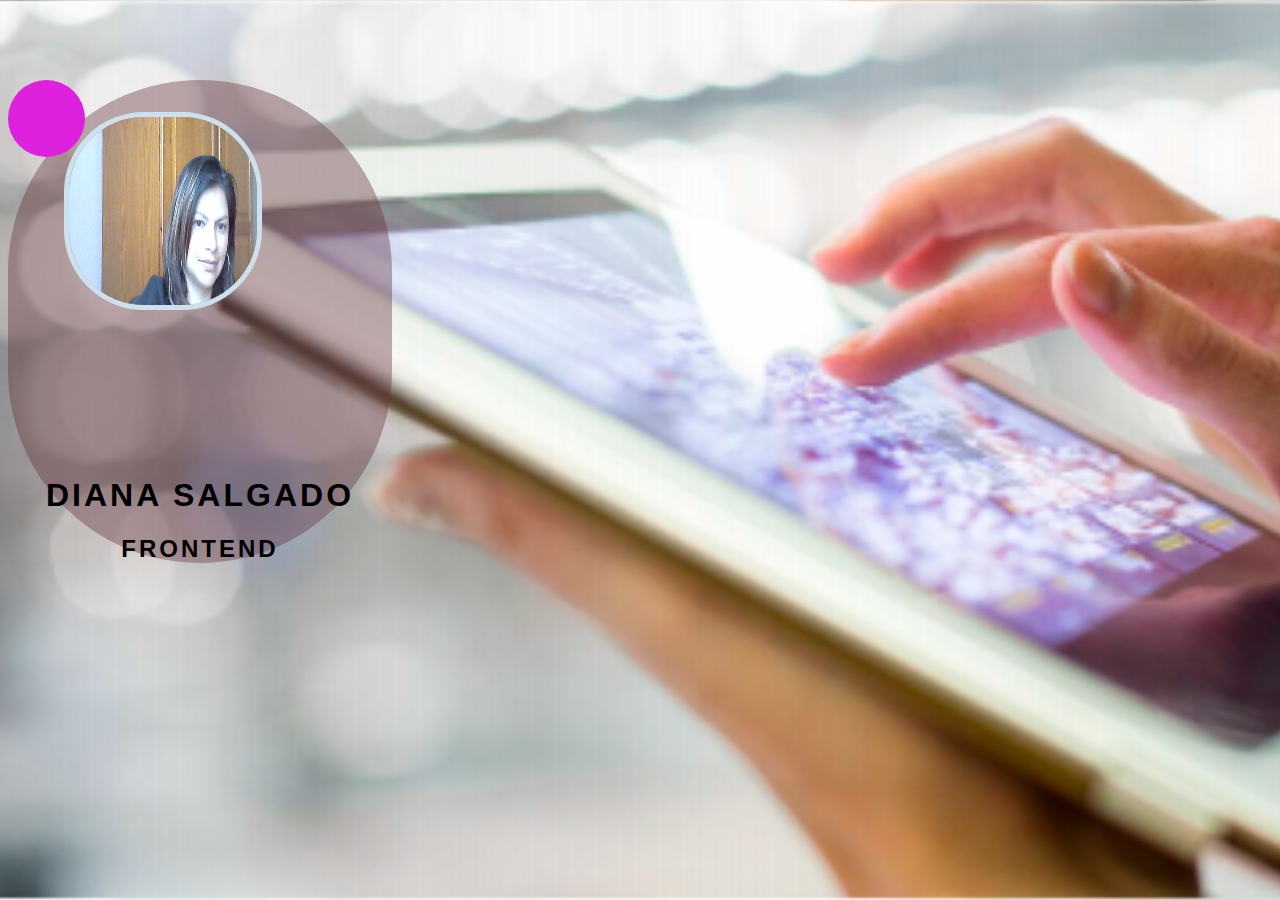
<file: index.html>
<!DOCTYPE html>
<html lang="en">
  <head>
    <meta charset="UTF-8" />
    <meta http-equiv="X-UA-Compatible" content="IE=edge" />
    <meta name="viewport" content="width=device-width, initial-scale=1.0" />
    <link rel="stylesheet" href="./main.css" />
    <title>RETO2</title>
  </head>
  <body class="body">
    <div class="main">
      <header class="header">
        <figure>
          <img class="imagen" src="./newfile/imagen/foto-2.jpg" alt="">
        </figure>
</header>
<article class="articulo">
  <h1 class="titulo">DIANA SALGADO</h1>
  <h2 class="subtitulo">FRONTEND</h2>
  </article>

<footer class="footer">
    <a href="https://es-la.facebook.com/"></a>
    <a href="https://www.youtube.com/"></a>
  </footer>
   </div>
   
    </body>
</html>
</file>
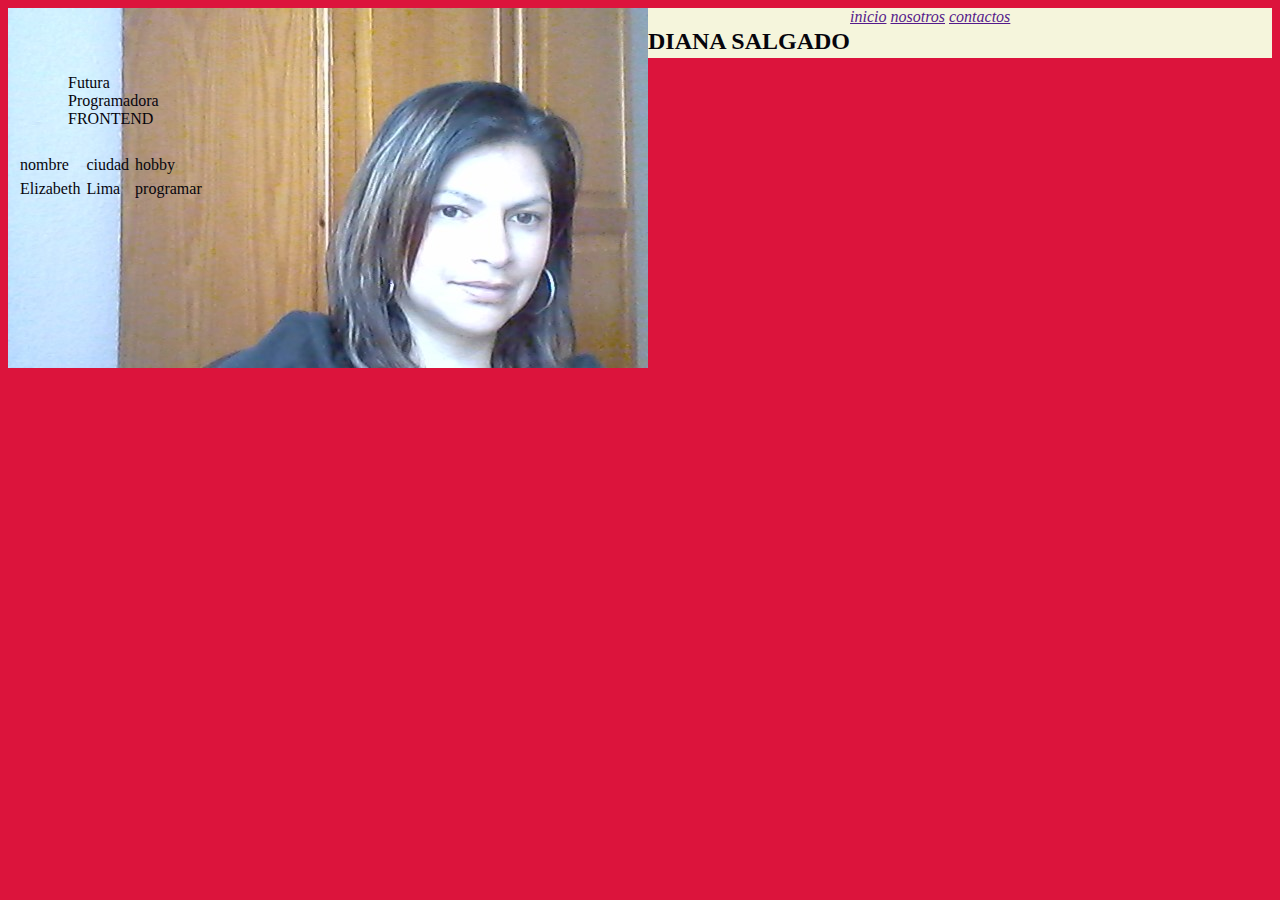
<file: index3.html>
<!DOCTYPE html>
<html lang="en">
<head>
    <meta charset="UTF-8">
    <meta http-equiv="X-UA-Compatible" content="IE=edge">
    <meta name="viewport" content="width=device-width, initial-scale=1.0">
    <title>practicando con CSS</title>
    <link rel="stylesheet" href="estilo.css">
</head>

<body class="body">
    <header class="main">
        <div class="imagen principal">
            <img src="./newfile/imagen/foto-2.jpg" alt="foto-2">
            </div>
        <h2>DIANA SALGADO</h2>
        <nav>
           <a href="" class="nav-link">inicio</a>
           <a href="" class="nav-link">nosotros</a>
           <a href="" class="nav-link">contactos</a>
        </nav>
    </header>
    <aside>
        <section><article class="articulo">
        <p>Futura Programadora FRONTEND</p>
        <a href="./newfile/imagen/facebook.png"></a>
        <a href="./newfile/imagen/linkedin-.png"></a>
    
    </article>
</section>
        
</aside>
    
    <footer class="footer">
                <table border="8" bgcolor="pink">
            <thead>
                <tr>
                <td>nombre</td>
                <td>ciudad</td>
                <td>hobby</td>
            </tr>
            </thead>
            <tbody>
                <tr>
                    <td>Elizabeth</td>
                    <td>Lima</td>
                    <td>programar</td>
                </tr>
                
            </tbody>   
        </table>

    </footer>
</body>
</html>
</file>
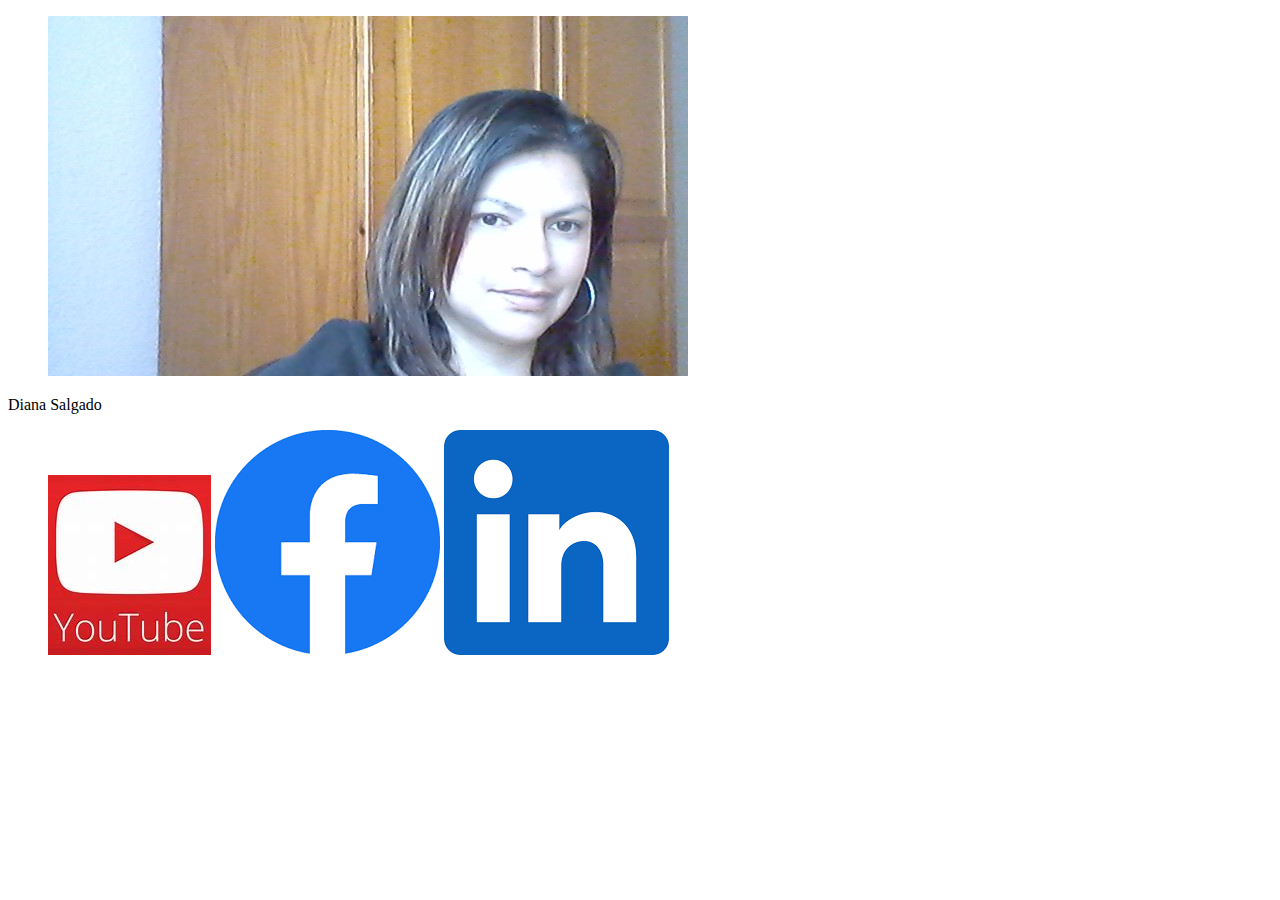
<file: reto_2.html>
<!DOCTYPE html>
<html lang="en">
<head>
    <meta charset="UTF-8">
    <meta http-equiv="X-UA-Compatible" content="IE=edge">
    <meta name="viewport" content="width=device-width, initial-scale=1.0">
    <title>reto_2</title>
</head>
<body>
    <div>
        <head>
            <figure>
                <img src="../newfile/imagen/foto-2.jpg" alt="foto-2">
            </figure>
            <article>
                <p>Diana Salgado</p>
            </article>
        </head>
    </div>
    <footer>
        <figure>
        <a href="https://www.bing.com/images/search?view=detailV2&ccid=ZeE22q8C&id=BCAEBE1DE196B9CCC7B8FFEE224DBA8E236B2581&thid=OIP.ZeE22q8CZBMYPqahN1wOlAHaHa&mediaurl=https%3a%2f%2fwww.arct.cam.ac.uk%2fimages%2fyoutube-icon%2fimage&cdnurl=https%3a%2f%2fth.bing.com%2fth%2fid%2fR.65e136daaf026413183ea6a1375c0e94%3frik%3dgSVrI466TSLu%252fw%26pid%3dImgRaw%26r%3d0&exph=2000&expw=2000&q=youtube&simid=608004534498562334&FORM=IRPRST&ck=700EC5DF36F3A94D069446AB425F50BF&selectedIndex=2"><img src="../newfile/imagen/1.jpg" alt=""></a>
        <a href="https://www.google.com/imgres?imgurl=https%3A%2F%2Fwww.facebook.com%2Fimages%2Ffb_icon_325x325.png&tbnid=K2x52F_VQLxM3M&vet=12ahUKEwiJ_MeS3Iv_AhXVJ7kGHUmwDAYQMygAegUIARDfAQ..i&imgrefurl=https%3A%2F%2Fes-la.facebook.com%2F&docid=U2u1eQxfsVdaGM&w=325&h=325&itg=1&q=facebook&ved=2ahUKEwiJ_MeS3Iv_AhXVJ7kGHUmwDAYQMygAegUIARDfAQ"><img src="../newfile/imagen/facebook.png" alt=""></a>
        <a href="https://www.google.com/imgres?imgurl=https%3A%2F%2Fplay-lh.googleusercontent.com%2FkMofEFLjobZy_bCuaiDogzBcUT-dz3BBbOrIEjJ-hqOabjK8ieuevGe6wlTD15QzOqw&tbnid=f084GhCClOHCNM&vet=12ahUKEwi66OO03Iv_AhVxBdQKHSu5Ac4QMygAegUIARDhAQ..i&imgrefurl=https%3A%2F%2Fplay.google.com%2Fstore%2Fapps%2Fdetails%3Fid%3Dcom.linkedin.android%26hl%3Des&docid=tzo8GirLzXptkM&w=512&h=512&q=linkedin&ved=2ahUKEwi66OO03Iv_AhVxBdQKHSu5Ac4QMygAegUIARDhAQ"><img src="../newfile/imagen/linkedin-.png" alt=""></a>
    </figure>
        
    </footer>
</body>
</html>
</file>
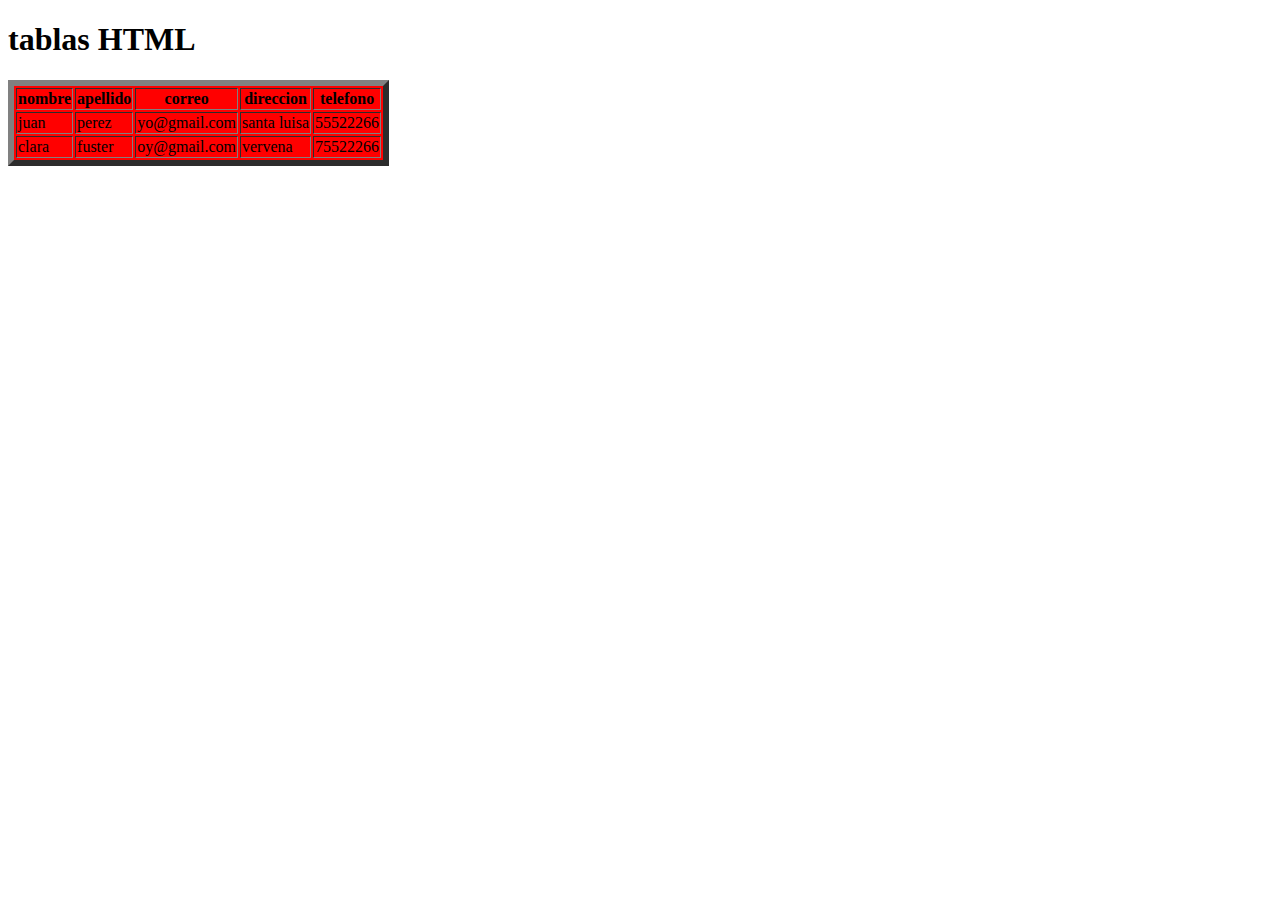
<file: tablas.html>
<!DOCTYPE html>
<html lang="en">
<head>
    <meta charset="UTF-8">
    <meta http-equiv="X-UA-Compatible" content="IE=edge">
    <meta name="viewport" content="width=device-width, initial-scale=1.0">
    <title>TABLAS</title>
</head>
<body>
    <h1>tablas HTML</h1>
    <table border="6" bgcolor="red">
        <thead>
            <tr>
                <th>nombre</th>
                <th>apellido</th>
                <th>correo</th>
                <th>direccion</th>
                <th>telefono</th>
            </tr>
        </thead>
        <tbody>
            <tr>
                <td>juan</td>
                <td>perez</td>
                <td>yo@gmail.com</td>
                <td>santa luisa</td>
                <td>55522266</td>
        </tbody>

        <tbody>
            <tr>
                <td>clara</td>
                <td>fuster</td>
                <td>oy@gmail.com</td>
                <td>vervena</td>
                <td>75522266</td>
        </tbody>
    </table>
</body>
</html>
</file>
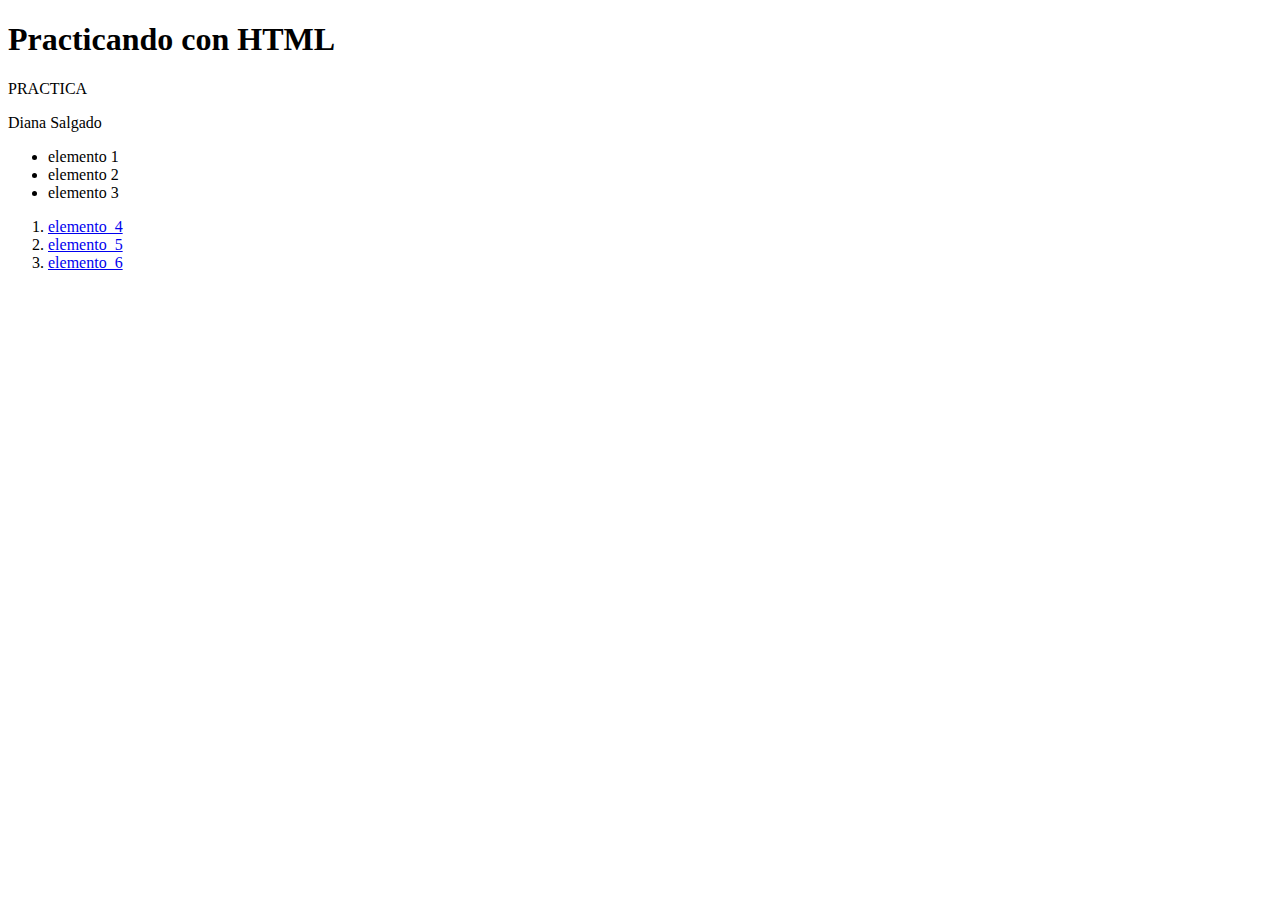
<file: Semana1/dia2.html>
<!DOCTYPE html>
<html lang="en">
<head>
    <meta charset="UTF-8">
    <meta http-equiv="X-UA-Compatible" content="IE=edge">
    <meta name="viewport" content="width=device-width, initial-scale=1.0">
    <title>EJERCICIOS</title>
</head>
<body>
    <h1>Practicando con HTML</h1>
    <header>PRACTICA</header>
    <p>Diana Salgado</p>
    <ul>
    <li>elemento 1</li>
    <li>elemento 2</li>
    <li>elemento 3</li>
</ul>
<ol>
<li><a href="https://www.google.com" target="_blank">elemento_4</a> </li>
<li><a href="https://www.youtube.com/watch?v=Q7rJPuq4nuI" target="_blank">elemento_5</a> </li>
<li><a href="https://carontestudio.com/blog/listado-de-propiedades-css/" target="_blank ">elemento_6</a> </li>
</ol>
   
    
</body>
</html>
</file>
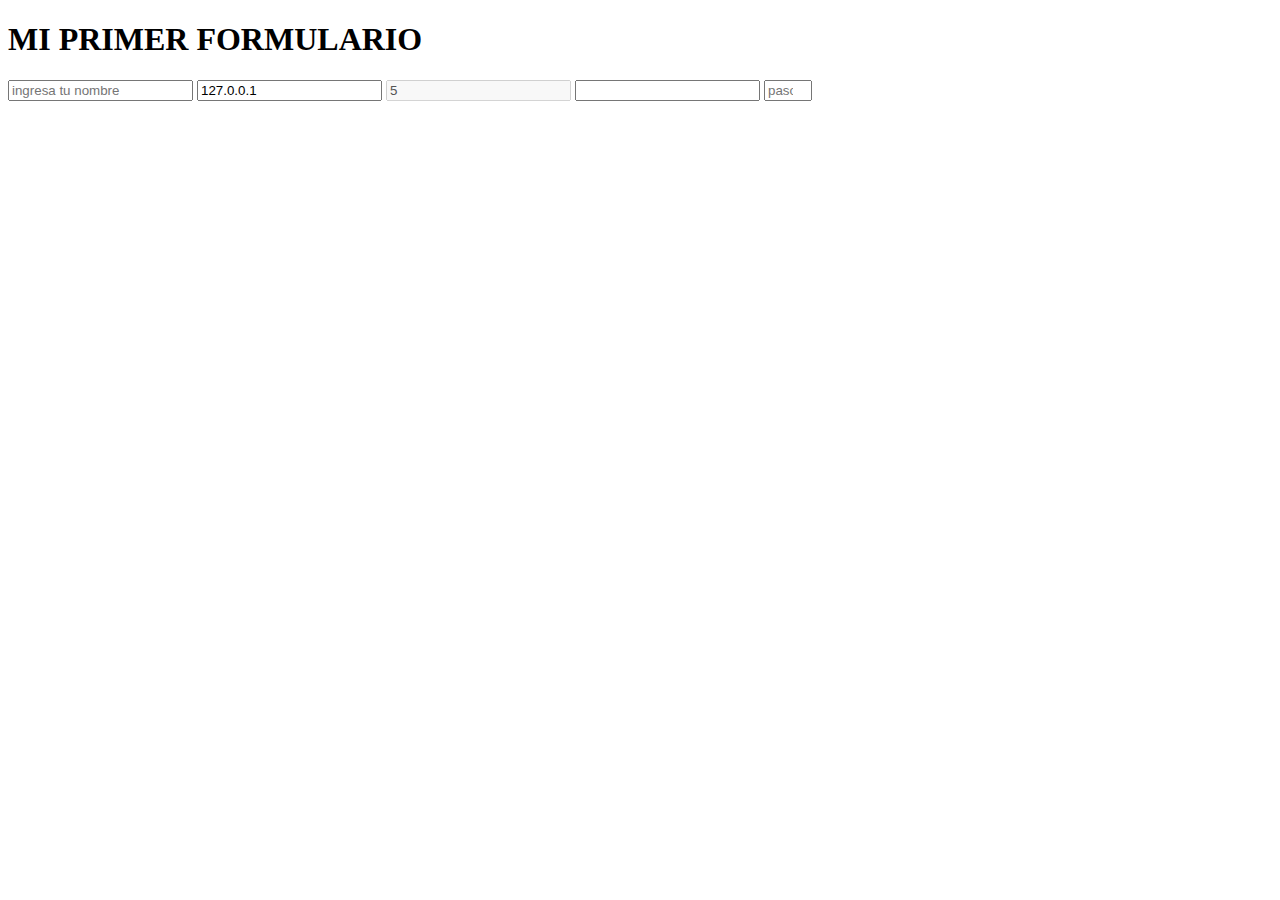
<file: Semana1/Formulario.html>
<!DOCTYPE html>
<html lang="en">
<head>
    <meta charset="UTF-8">
    <meta http-equiv="X-UA-Compatible" content="IE=edge">
    <meta name="viewport" content="width=h1, initial-scale=1.0">
    <title>Document</title>
</head>
<body>
    <h1>MI PRIMER FORMULARIO</h1>
    <form action="">
        <input type="text" placeholder="ingresa tu nombre" name="nombre" id="mi nombre">
        <input type="text" name="ip" value="127.0.0.1" readonly />
        <input type="text" name="numero de hijos" value="5" disabled>
        <input type="number">
        <input type="number" min="0" max="5" step="5" placeholder="pasos"

    </form>
</body>
</html>
</file>
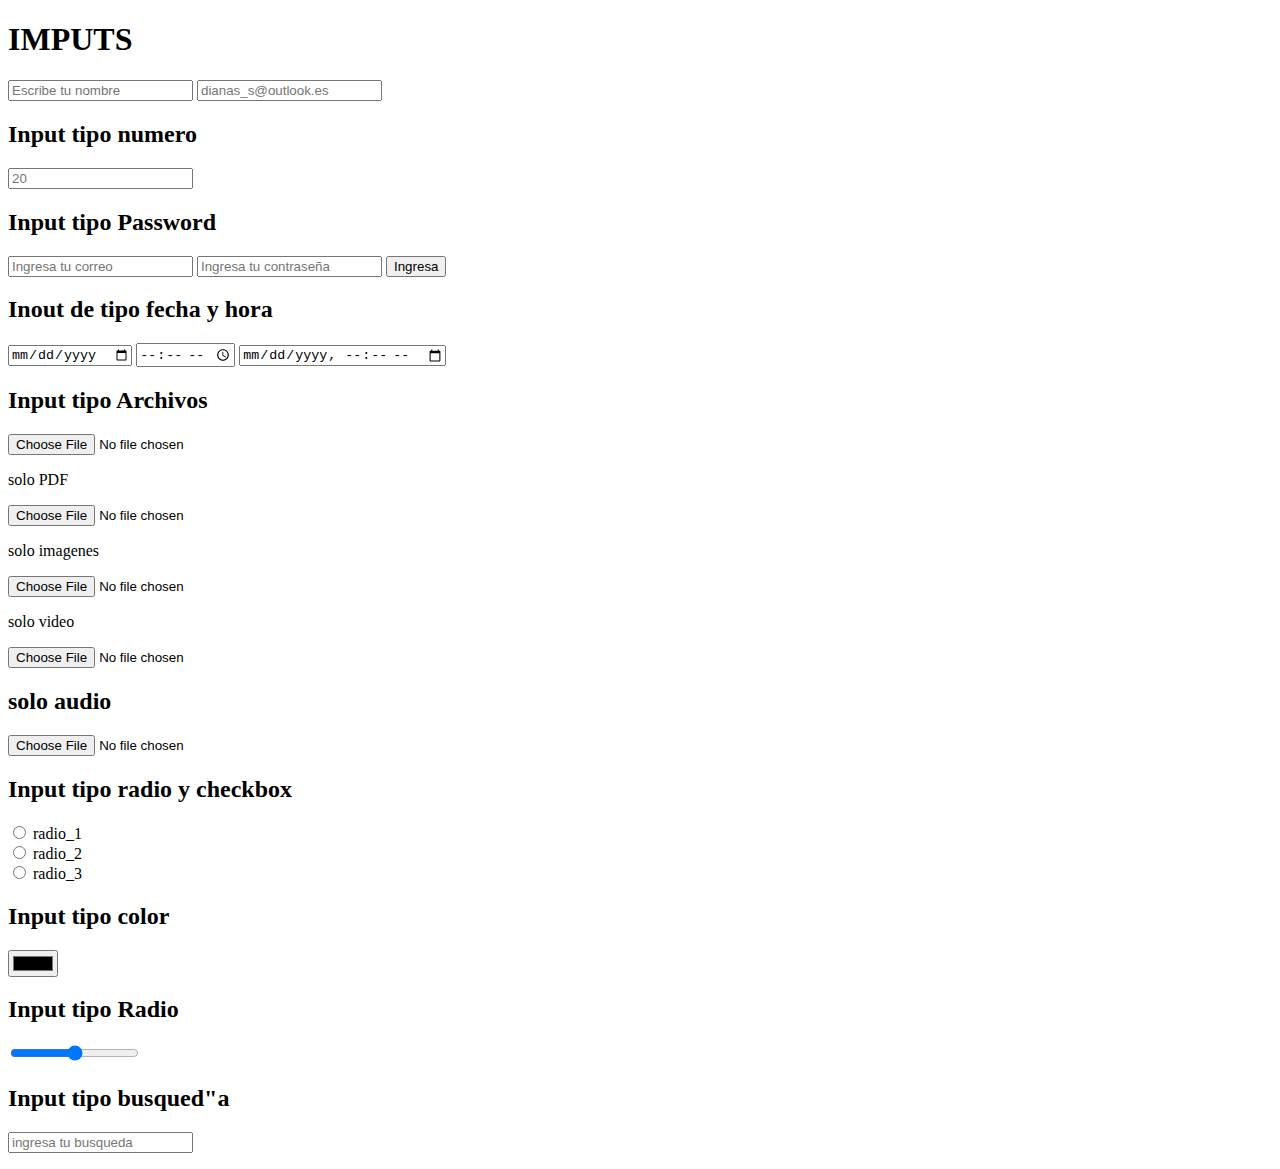
<file: Semana1/imput.html>
<!DOCTYPE html>
<html lang="en">
<head>
    <meta charset="UTF-8">
    <meta http-equiv="X-UA-Compatible" content="IE=edge">
    <meta name="viewport" content="width=device-width, initial-scale=1.0">
    <title>IMPUTS</title>
</head>
<body>
    <h1>IMPUTS</h1>
    <input type="text" placeholder="Escribe tu nombre">
    <input type="email" placeholder="dianas_s@outlook.es">

    <h2>Input tipo numero</h2>
    <input type="number" placeholder="20">

    <h2>Input tipo Password</h2>
    <input type="email" placeholder="Ingresa tu correo" required>
    <input type="password" placeholder="Ingresa tu contraseña" />
    <input type="submit" value="Ingresa">

    <h2>Inout de tipo fecha y hora</h2>
    <input type="date">
    <input type="time">
    <input type="datetime-local">

    <h2>Input tipo Archivos</h2>
    <input type="file">
    <p>solo PDF</p>
    <input type="file" accept="aplication/PDF">
    <p>solo imagenes</p>
    <input type="file" accept="image/*">
    <p>solo video</p> 
    <input type="file" accept="video/*">
    <h2>solo audio</h2>
    <input type="file" accept="audio/*">

    <h2>Input tipo radio y checkbox</h2>
    <p><input type="radio" name="registro"> radio_1 <br>
    <input type="radio" name="registro"> radio_2 <br>
    <input type="radio" name="registro"> radio_3 <br>
    </p>
    <h2>Input tipo color</h2>
    <input type="color">
    <h2>Input tipo Radio</h2>
    <input type="range"> 
    <h2>Input tipo busqued"a</h2>
    <input type="search" placeholder="ingresa tu busqueda"   >
</br>
</p>
    






</body>
</html>
</file>
<file: main.css>
.body{
    background-image: url(./newfile/imagen/touch.png);
    font-family: Verdana, Geneva, Tahoma, sans-serif;
    align-items: center;
    justify-content: center;
    background-size: cover;  
    height: 40%;
    width: 30%;
    min-height: 90vh;
}
.main{
    background-color: hsla(350, 35%, 30%, 0.4);
    border-radius: 1200px;
    text-align: center;
    align-items: center;
    margin-top: 80px;
}
.header{
    background-color: rgb(221, 33, 221);
    border-radius: 50px;
    width: 45px;
    height: 45px;
    text-align: center;
    gap: 1rem;
    padding: 1rem;
    
    }
.imagen {
    border-radius: 80px;
    height: 188px;
    width: 188px;
    border:solid rgb(206, 224, 235) 5px;
    
    margin-top: 60%;
    }
.articulo{
    
    margin-top: 320px;

    
}
.titulo,.subtitulo{
    color: black;
    
    flex-direction: column;
    letter-spacing: 3px;  
    
  }  
.footer{ 
    margin-top: 10px;   
}
 .footer img{
    border:solid orange 900px;
    width: 150px;
    margin: 10px;
 }  
.footer img:hover{
    transform: scale(1.3);
    transition: all 0.5s ease;
    border: solid red 2px;
}
</file>
<file: estilo.css>
.main{
    display: flex;
    background-color: beige;
    background-size: cover;
    height:50px;
    text-align: left;
    justify-content: left;
    

}
.body {
   
       align-items: center;
       justify-content: center;
       background-repeat: no-repeat;
       background-color: crimson;
       color: rgb(7, 5, 12);
       
       

.nav-link{
    font-style: italic;
    
}
.uno{
    display: flex ;
    text-align: right;
border-color: black;
border-radius: 50px;
height: 135px;
width: 500px;
padding: 16px;
margin: 0%;
;

}
.uno img{
    border-radius: 1000px;
    align-items: center;
    margin-left: 600px;
   margi
justify-content: center;
}
.articulo{
    width: 50px;
    margin-left: 60px;
    display: flex;
    flex-direction: column;
    gap: 1 rem;
}
.footer img{
    border-radius: 50px;
    width: 200px;
    margin: 160px;
    display: flex;
    display: flex;
    
}
</file>
